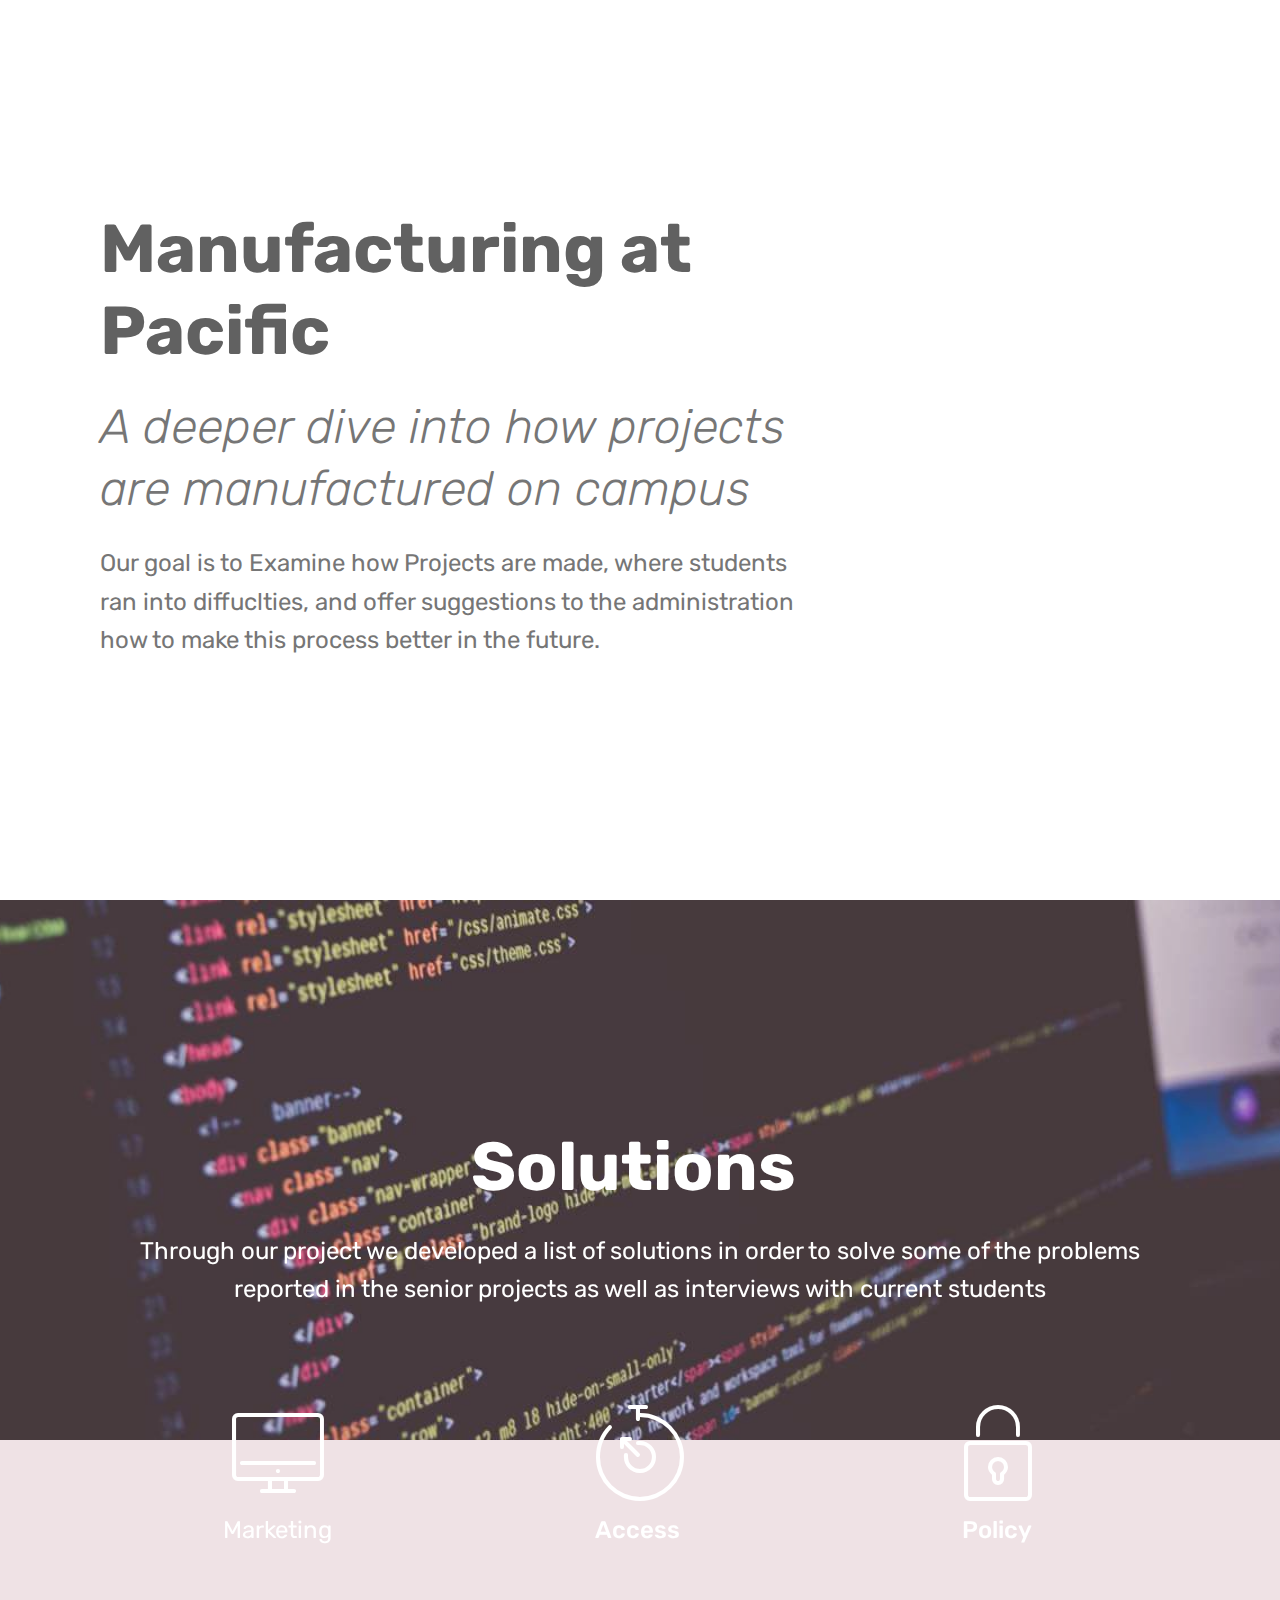
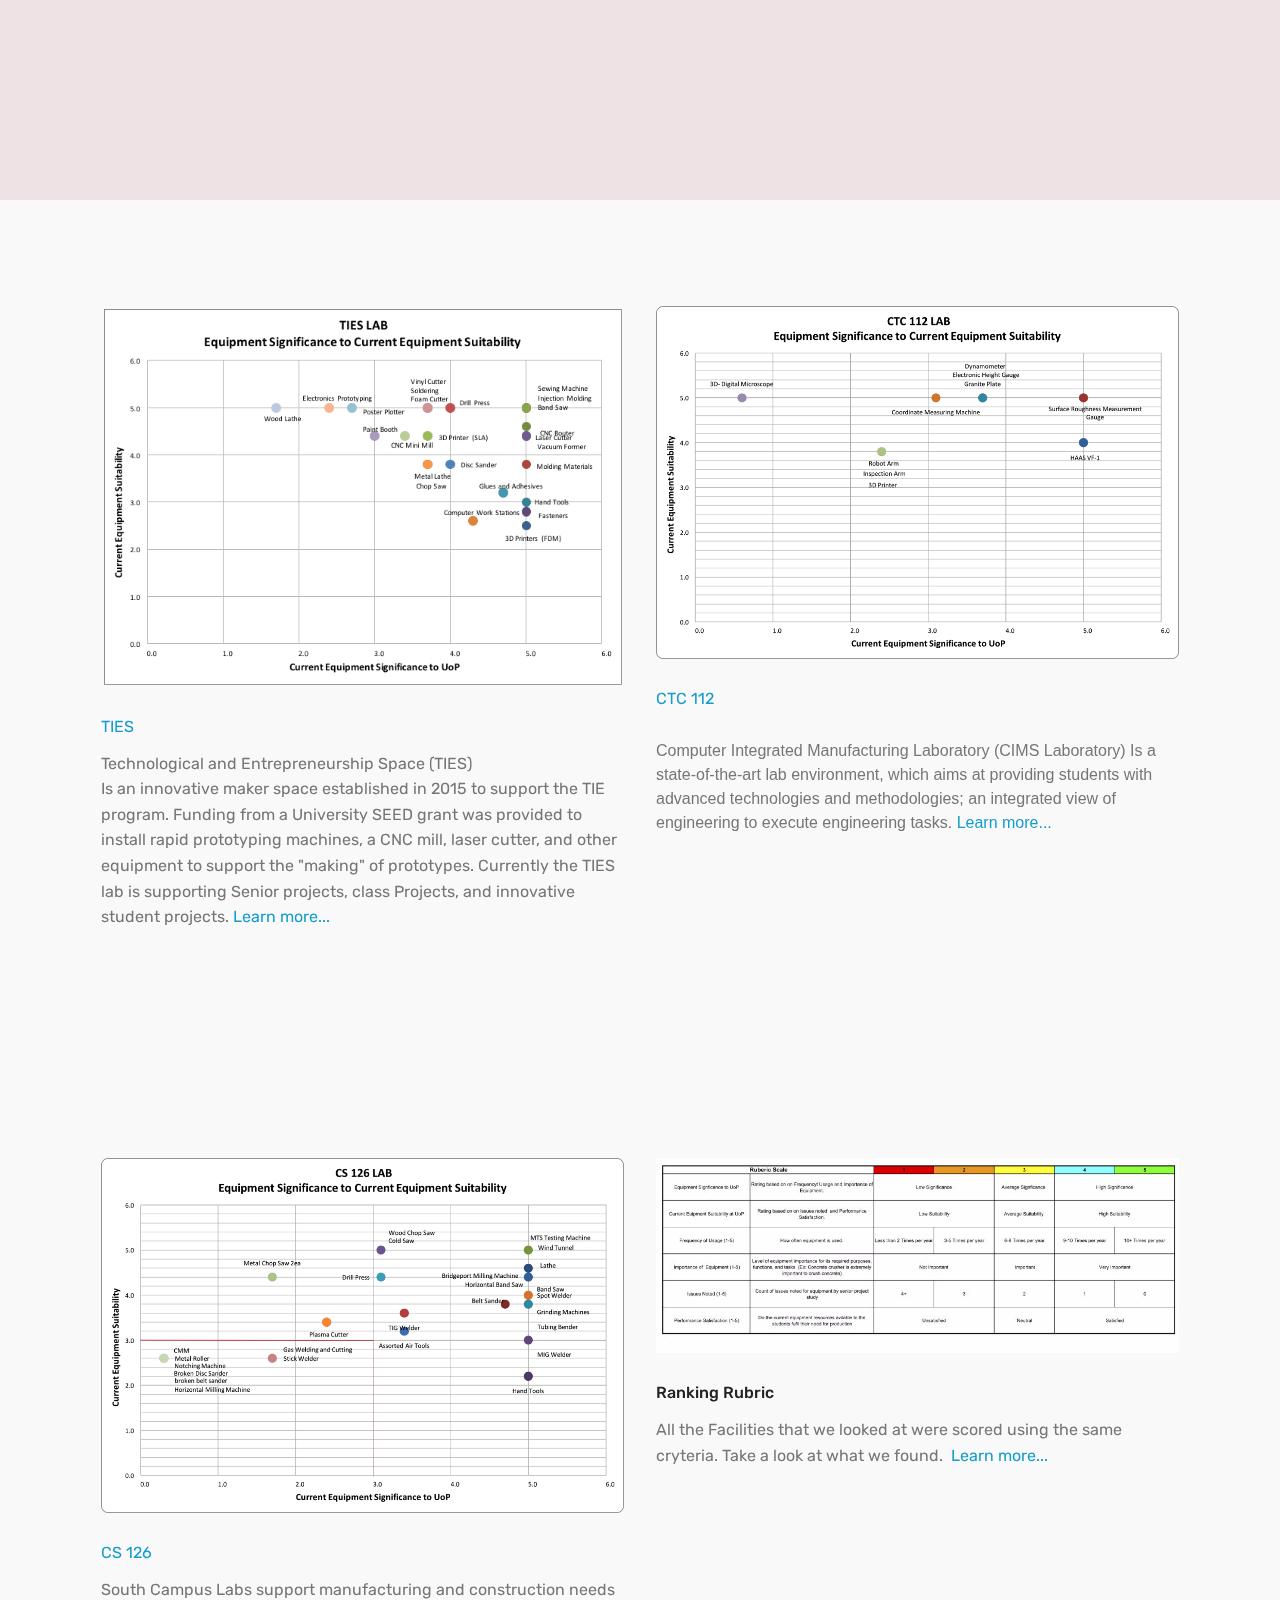
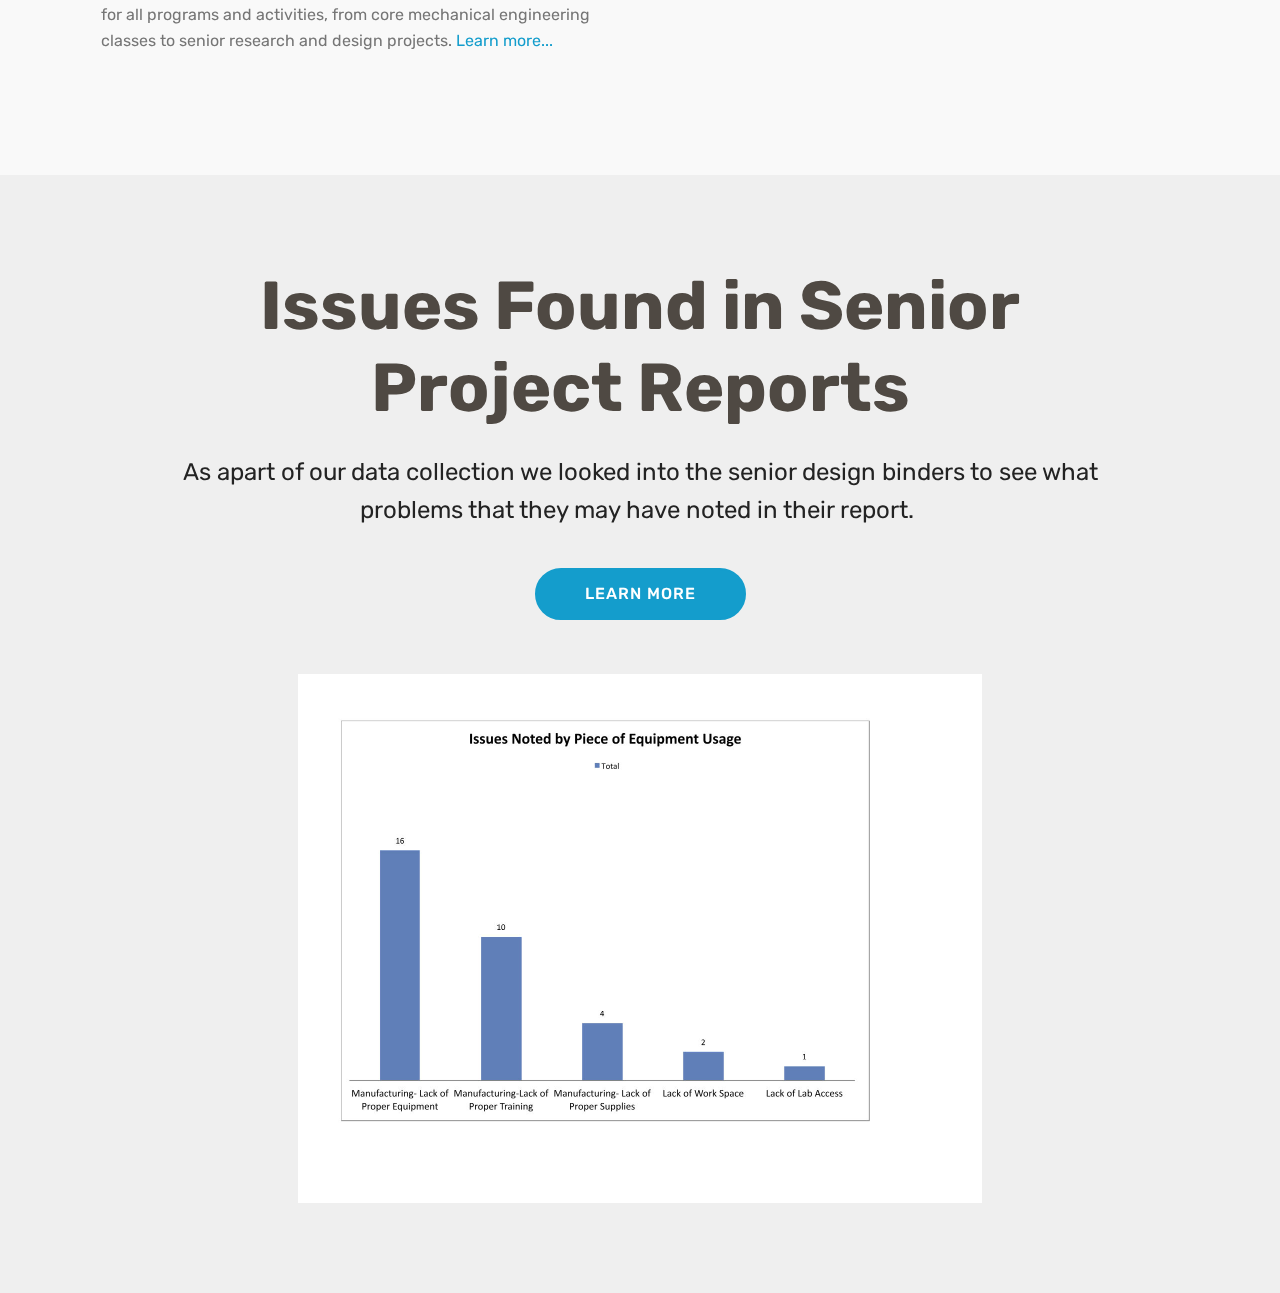
<file: index.html>
<!DOCTYPE html>
<html >
<head>
  <!-- Site made with Mobirise Website Builder v4.7.1, https://mobirise.com -->
  <meta charset="UTF-8">
  <meta http-equiv="X-UA-Compatible" content="IE=edge">
  <meta name="generator" content="Mobirise v4.7.1, mobirise.com">
  <meta name="viewport" content="width=device-width, initial-scale=1, minimum-scale=1">
  <link rel="shortcut icon" href="assets/images/tieslogo-2-converted2-128x166.png" type="image/x-icon">
  <meta name="description" content="">
  <title>Poster Home Page</title>
  <link rel="stylesheet" href="assets/web/assets/mobirise-icons/mobirise-icons.css">
  <link rel="stylesheet" href="assets/tether/tether.min.css">
  <link rel="stylesheet" href="assets/bootstrap/css/bootstrap.min.css">
  <link rel="stylesheet" href="assets/bootstrap/css/bootstrap-grid.min.css">
  <link rel="stylesheet" href="assets/bootstrap/css/bootstrap-reboot.min.css">
  <link rel="stylesheet" href="assets/theme/css/style.css">
  <link rel="stylesheet" href="assets/mobirise/css/mbr-additional.css" type="text/css">
  
  
  
</head>
<body>
  <section class="header9 cid-qPYFLFxkZ9 mbr-fullscreen" id="header9-0">

    

    

    <div class="container">
        <div class="media-container-column mbr-white col-md-8">
            <h1 class="mbr-section-title align-left mbr-bold pb-3 mbr-fonts-style display-1">
                Manufacturing at Pacific&nbsp;</h1>
            <h3 class="mbr-section-subtitle align-left mbr-light pb-3 mbr-fonts-style display-2">A deeper dive into how projects are manufactured on campus&nbsp;</h3>
            <p class="mbr-text align-left pb-3 mbr-fonts-style display-5">
                Our goal is to Examine how Projects are made, where students ran into diffuclties, and offer suggestions to the administration how to make this process better in the future.&nbsp;</p>
            
        </div>
    </div>

    
</section>

<section class="engine"><a href="https://mobirise.ws/f">easy web builder</a></section><section class="header12 cid-qQ0zNYG6cq mbr-fullscreen mbr-parallax-background" id="header12-7">

    

    <div class="mbr-overlay" style="opacity: 0.1; background-color: rgb(255, 127, 159);">
    </div>

    <div class="container  ">
            <div class="media-container">
                <div class="col-md-12 align-center">
                    <h1 class="mbr-section-title pb-3 mbr-white mbr-bold mbr-fonts-style display-1">
                        Solutions&nbsp;</h1>
                    <p class="mbr-text pb-3 mbr-white mbr-fonts-style display-5">
                        Through our project we developed a list of solutions in order to solve some of the problems reported in the senior projects as well as interviews with current students</p>
                    

                    <div class="icons-media-container mbr-white">
                        <div class="card col-12 col-md-6 col-lg-4">
                            <div class="icon-block">
                            <a href="Marketing.html">
                                <span class="mbr-iconfont mbri-desktop"></span>
                            </a>
                            </div>
                            <h5 class="mbr-fonts-style display-5">
                                <a href="Marketing.html" class="text-white">Marketing</a>&nbsp;</h5>
                        </div>

                        <div class="card col-12 col-md-6 col-lg-4">
                            <div class="icon-block">
                                <a href="https://mobirise.com/">
                                    <span class="mbr-iconfont mbri-timer"></span>
                                </a>
                            </div>
                            <h5 class="mbr-fonts-style display-5">
                                Access&nbsp;</h5>
                        </div>

                        <div class="card col-12 col-md-6 col-lg-4">
                            <div class="icon-block">
                                <a href="https://mobirise.com/">
                                    <span class="mbr-iconfont mbri-lock"></span>
                                </a>
                            </div>
                            <h5 class="mbr-fonts-style display-5">
                                Policy&nbsp;</h5>
                        </div>

                        
                    </div>
                </div>
            </div>
    </div>

    
</section>

<section class="features2 cid-qPYGPlIy1X" id="features2-3">

    

    
    
    <div class="container">
        <div class="media-container-row">
            <div class="card p-3 col-12 col-md-6">
                <div class="card-wrapper">
                    <div class="card-img">
                        <img src="assets/images/image001-691x503.png" alt="Mobirise" title="">
                    </div>
                    <div class="card-box">
                        <h4 class="card-title pb-3 mbr-fonts-style display-7">
                            <a href="assets/files/TIES%20Chart.pdf">TIES</a>&nbsp;</h4>
                        <p class="mbr-text mbr-fonts-style display-7">Technological and Entrepreneurship Space (TIES)<br>Is an innovative maker space established in 2015 to support the TIE program. Funding from a University SEED grant was provided to install rapid prototyping machines, a CNC mill, laser cutter, and other equipment to support the "making" of prototypes. Currently the TIES lab is supporting Senior projects, class Projects, and innovative student projects.&nbsp;<a href="assets/files/TIES%20Detail.pdf">Learn more...</a>
                        </p>
                    </div>
                </div>
            </div>

            <div class="card p-3 col-12 col-md-6">
                <div class="card-wrapper">
                    <div class="card-img">
                        <img src="assets/images/image002-1018x688.png" alt="Mobirise" title="">
                    </div>
                    <div class="card-box ">
                        <h4 class="card-title pb-3 mbr-fonts-style display-7">
                            <a href="assets/files/CTC%20112%20Chart.pdf">CTC 112&nbsp;</a></h4>
                        <p class="mbr-text mbr-fonts-style display-7"></p><p>Computer Integrated Manufacturing Laboratory (CIMS Laboratory) Is a state-of-the-art lab environment, which aims at providing students with advanced technologies and methodologies; an integrated view of engineering to execute engineering tasks.&nbsp;<a href="assets/files/CTC%20112%20Detail.pdf">Learn more...</a>
                        </p><p></p>
                    </div>
                </div>
            </div>

            

            
        </div>
    </div>
</section>

<section class="features2 cid-qPYGPzkpbF" id="features2-4">

    

    
    
    <div class="container">
        <div class="media-container-row">
            <div class="card p-3 col-12 col-md-6">
                <div class="card-wrapper">
                    <div class="card-img">
                        <img src="assets/images/image004-1014x688.png" alt="Mobirise" title="">
                    </div>
                    <div class="card-box">
                        <h4 class="card-title pb-3 mbr-fonts-style display-7">
                            <a href="assets/files/CS126.pdf"></a><a href="assets/files/CS%20126%20Chart.pdf">CS 126</a></h4>
                        <p class="mbr-text mbr-fonts-style display-7">
                            South Campus Labs support manufacturing and construction needs for all programs and activities, from core mechanical engineering classes to senior research and design projects.&nbsp;<a href="assets/files/CS%20126%20Detail.pdf">Learn more...</a>
                        </p>
                    </div>
                </div>
            </div>

            <div class="card p-3 col-12 col-md-6">
                <div class="card-wrapper">
                    <div class="card-img">
                        <img src="assets/images/rubric-2-1046x808.jpg" alt="Mobirise" title="">
                    </div>
                    <div class="card-box ">
                        <h4 class="card-title pb-3 mbr-fonts-style display-7">
                            Ranking Rubric&nbsp;</h4>
                        <p class="mbr-text mbr-fonts-style display-7">
                            All the Facilities that we looked at were scored using the same cryteria. Take a look at what we found. &nbsp;<a href="assets/files/Rubric%20Detail.pdf">Learn more...</a>
                        </p>
                    </div>
                </div>
            </div>

            

            
        </div>
    </div>
</section>

<section class="header4 cid-qQ01q8ldDx" id="header4-6">

    

    

    <div class="container">
        <div class="row justify-content-md-center">
            <div class="media-content col-md-10">
                <h1 class="mbr-section-title align-center mbr-white pb-3 mbr-bold mbr-fonts-style display-1">
                    Issues Found in Senior Project Reports</h1>
                
                <div class="mbr-text align-center mbr-white pb-3">
                    <p class="mbr-text mbr-fonts-style display-5">As apart of our data collection we looked into the senior design binders to see what problems that they may have noted in their report.&nbsp;</p>
                </div>
                <div class="mbr-section-btn align-center"><a class="btn btn-md btn-primary display-4" href="assets/files/Main%20Data%20set.pdf">LEARN MORE</a></div>
            </div>
            <div class="mbr-figure pt-5">
                <img src="assets/images/issues-by-catagory-1368x1057.jpg" alt="Mobirise" title="" style="width: 60%;">
            </div>
        </div>
    </div>
</section>


  <script src="assets/web/assets/jquery/jquery.min.js"></script>
  <script src="assets/popper/popper.min.js"></script>
  <script src="assets/tether/tether.min.js"></script>
  <script src="assets/bootstrap/js/bootstrap.min.js"></script>
  <script src="assets/smoothscroll/smooth-scroll.js"></script>
  <script src="assets/parallax/jarallax.min.js"></script>
  <script src="assets/theme/js/script.js"></script>
  
  
</body>
</html>
</file>
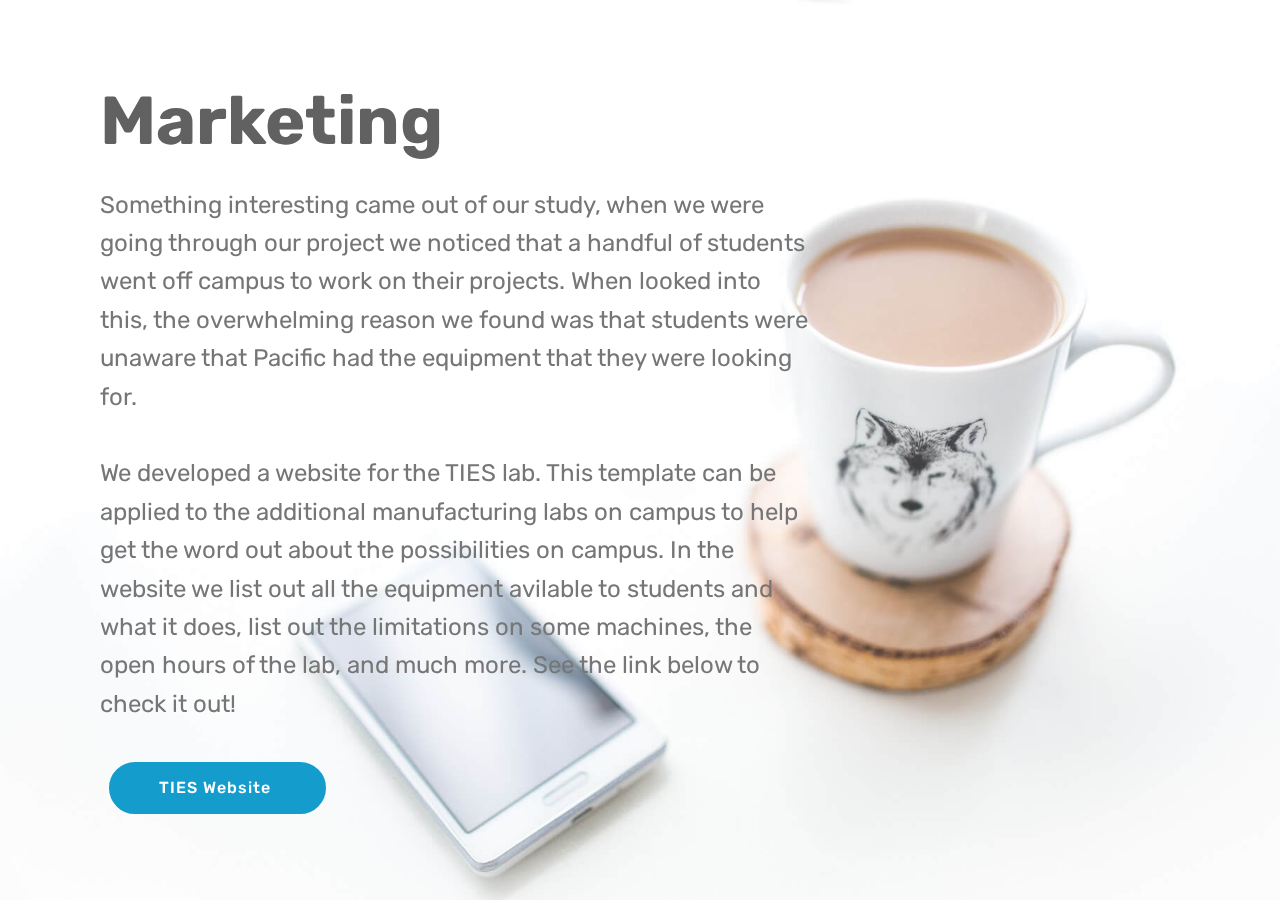
<file: Marketing.html>
<!DOCTYPE html>
<html >
<head>
  <!-- Site made with Mobirise Website Builder v4.7.1, https://mobirise.com -->
  <meta charset="UTF-8">
  <meta http-equiv="X-UA-Compatible" content="IE=edge">
  <meta name="generator" content="Mobirise v4.7.1, mobirise.com">
  <meta name="viewport" content="width=device-width, initial-scale=1, minimum-scale=1">
  <link rel="shortcut icon" href="assets/images/tieslogo-2-converted2-128x166.png" type="image/x-icon">
  <meta name="description" content="Page to talk about getting the word out about the equipment and facilities on campus.">
  <title>Marketing</title>
  <link rel="stylesheet" href="assets/web/assets/mobirise-icons/mobirise-icons.css">
  <link rel="stylesheet" href="assets/tether/tether.min.css">
  <link rel="stylesheet" href="assets/bootstrap/css/bootstrap.min.css">
  <link rel="stylesheet" href="assets/bootstrap/css/bootstrap-grid.min.css">
  <link rel="stylesheet" href="assets/bootstrap/css/bootstrap-reboot.min.css">
  <link rel="stylesheet" href="assets/theme/css/style.css">
  <link rel="stylesheet" href="assets/mobirise/css/mbr-additional.css" type="text/css">
  
  
  
</head>
<body>
  <section class="header9 cid-qQ0Fd9knw1 mbr-fullscreen mbr-parallax-background" id="header9-8">

    

    

    <div class="container">
        <div class="media-container-column mbr-white col-md-8">
            <h1 class="mbr-section-title align-left mbr-bold pb-3 mbr-fonts-style display-1">Marketing&nbsp;</h1>
            
            <p class="mbr-text align-left pb-3 mbr-fonts-style display-5">Something interesting came out of our study, when we were going through our project we noticed that a handful of students went off campus to work on their projects. When looked into this, the overwhelming reason we found was that students were unaware that Pacific had the equipment that they were looking for.&nbsp;<br><br>We developed a website for the TIES lab. This template can be applied to the additional manufacturing labs on campus to help get the word out about the possibilities on campus. In the website we list out all the equipment avilable to students and what it does, list out the limitations on some machines, the open hours of the lab, and much more. See the link below to check it out!</p>
            <div class="mbr-section-btn align-left"><a class="btn btn-md btn-primary display-4" href="https://rneal2.github.io/TIES/">TIES Website&nbsp;</a></div>
        </div>
    </div>

    
</section>


  <section class="engine"><a href="https://mobirise.ws/k">how to develop own website</a></section><script src="assets/web/assets/jquery/jquery.min.js"></script>
  <script src="assets/popper/popper.min.js"></script>
  <script src="assets/tether/tether.min.js"></script>
  <script src="assets/bootstrap/js/bootstrap.min.js"></script>
  <script src="assets/smoothscroll/smooth-scroll.js"></script>
  <script src="assets/parallax/jarallax.min.js"></script>
  <script src="assets/theme/js/script.js"></script>
  
  
</body>
</html>
</file>
<file: assets/web/assets/mobirise-icons/mobirise-icons.css>
@font-face {
  font-family: 'MobiriseIcons';
  src:  url('mobirise-icons.eot?spat4u');
  src:  url('mobirise-icons.eot?spat4u#iefix') format('embedded-opentype'),
    url('mobirise-icons.ttf?spat4u') format('truetype'),
    url('mobirise-icons.woff?spat4u') format('woff'),
    url('mobirise-icons.svg?spat4u#MobiriseIcons') format('svg');
  font-weight: normal;
  font-style: normal;
}

[class^="mbri-"], [class*=" mbri-"] {
  /* use !important to prevent issues with browser extensions that change fonts */
  font-family: MobiriseIcons !important;
  speak: none;
  font-style: normal;
  font-weight: normal;
  font-variant: normal;
  text-transform: none;
  line-height: 1;

  /* Better Font Rendering =========== */
  -webkit-font-smoothing: antialiased;
  -moz-osx-font-smoothing: grayscale;
}

.mbri-add-submenu:before {
  content: "\e900";
}
.mbri-alert:before {
  content: "\e901";
}
.mbri-align-center:before {
  content: "\e902";
}
.mbri-align-justify:before {
  content: "\e903";
}
.mbri-align-left:before {
  content: "\e904";
}
.mbri-align-right:before {
  content: "\e905";
}
.mbri-android:before {
  content: "\e906";
}
.mbri-apple:before {
  content: "\e907";
}
.mbri-arrow-down:before {
  content: "\e908";
}
.mbri-arrow-next:before {
  content: "\e909";
}
.mbri-arrow-prev:before {
  content: "\e90a";
}
.mbri-arrow-up:before {
  content: "\e90b";
}
.mbri-bold:before {
  content: "\e90c";
}
.mbri-bookmark:before {
  content: "\e90d";
}
.mbri-bootstrap:before {
  content: "\e90e";
}
.mbri-briefcase:before {
  content: "\e90f";
}
.mbri-browse:before {
  content: "\e910";
}
.mbri-bulleted-list:before {
  content: "\e911";
}
.mbri-calendar:before {
  content: "\e912";
}
.mbri-camera:before {
  content: "\e913";
}
.mbri-cart-add:before {
  content: "\e914";
}
.mbri-cart-full:before {
  content: "\e915";
}
.mbri-cash:before {
  content: "\e916";
}
.mbri-change-style:before {
  content: "\e917";
}
.mbri-chat:before {
  content: "\e918";
}
.mbri-clock:before {
  content: "\e919";
}
.mbri-close:before {
  content: "\e91a";
}
.mbri-cloud:before {
  content: "\e91b";
}
.mbri-code:before {
  content: "\e91c";
}
.mbri-contact-form:before {
  content: "\e91d";
}
.mbri-credit-card:before {
  content: "\e91e";
}
.mbri-cursor-click:before {
  content: "\e91f";
}
.mbri-cust-feedback:before {
  content: "\e920";
}
.mbri-database:before {
  content: "\e921";
}
.mbri-delivery:before {
  content: "\e922";
}
.mbri-desktop:before {
  content: "\e923";
}
.mbri-devices:before {
  content: "\e924";
}
.mbri-down:before {
  content: "\e925";
}
.mbri-download:before {
  content: "\e989";
}
.mbri-drag-n-drop:before {
  content: "\e927";
}
.mbri-drag-n-drop2:before {
  content: "\e928";
}
.mbri-edit:before {
  content: "\e929";
}
.mbri-edit2:before {
  content: "\e92a";
}
.mbri-error:before {
  content: "\e92b";
}
.mbri-extension:before {
  content: "\e92c";
}
.mbri-features:before {
  content: "\e92d";
}
.mbri-file:before {
  content: "\e92e";
}
.mbri-flag:before {
  content: "\e92f";
}
.mbri-folder:before {
  content: "\e930";
}
.mbri-gift:before {
  content: "\e931";
}
.mbri-github:before {
  content: "\e932";
}
.mbri-globe:before {
  content: "\e933";
}
.mbri-globe-2:before {
  content: "\e934";
}
.mbri-growing-chart:before {
  content: "\e935";
}
.mbri-hearth:before {
  content: "\e936";
}
.mbri-help:before {
  content: "\e937";
}
.mbri-home:before {
  content: "\e938";
}
.mbri-hot-cup:before {
  content: "\e939";
}
.mbri-idea:before {
  content: "\e93a";
}
.mbri-image-gallery:before {
  content: "\e93b";
}
.mbri-image-slider:before {
  content: "\e93c";
}
.mbri-info:before {
  content: "\e93d";
}
.mbri-italic:before {
  content: "\e93e";
}
.mbri-key:before {
  content: "\e93f";
}
.mbri-laptop:before {
  content: "\e940";
}
.mbri-layers:before {
  content: "\e941";
}
.mbri-left-right:before {
  content: "\e942";
}
.mbri-left:before {
  content: "\e943";
}
.mbri-letter:before {
  content: "\e944";
}
.mbri-like:before {
  content: "\e945";
}
.mbri-link:before {
  content: "\e946";
}
.mbri-lock:before {
  content: "\e947";
}
.mbri-login:before {
  content: "\e948";
}
.mbri-logout:before {
  content: "\e949";
}
.mbri-magic-stick:before {
  content: "\e94a";
}
.mbri-map-pin:before {
  content: "\e94b";
}
.mbri-menu:before {
  content: "\e94c";
}
.mbri-mobile:before {
  content: "\e94d";
}
.mbri-mobile2:before {
  content: "\e94e";
}
.mbri-mobirise:before {
  content: "\e94f";
}
.mbri-more-horizontal:before {
  content: "\e950";
}
.mbri-more-vertical:before {
  content: "\e951";
}
.mbri-music:before {
  content: "\e952";
}
.mbri-new-file:before {
  content: "\e953";
}
.mbri-numbered-list:before {
  content: "\e954";
}
.mbri-opened-folder:before {
  content: "\e955";
}
.mbri-pages:before {
  content: "\e956";
}
.mbri-paper-plane:before {
  content: "\e957";
}
.mbri-paperclip:before {
  content: "\e958";
}
.mbri-photo:before {
  content: "\e959";
}
.mbri-photos:before {
  content: "\e95a";
}
.mbri-pin:before {
  content: "\e95b";
}
.mbri-play:before {
  content: "\e95c";
}
.mbri-plus:before {
  content: "\e95d";
}
.mbri-preview:before {
  content: "\e95e";
}
.mbri-print:before {
  content: "\e95f";
}
.mbri-protect:before {
  content: "\e960";
}
.mbri-question:before {
  content: "\e961";
}
.mbri-quote-left:before {
  content: "\e962";
}
.mbri-quote-right:before {
  content: "\e963";
}
.mbri-refresh:before {
  content: "\e964";
}
.mbri-responsive:before {
  content: "\e965";
}
.mbri-right:before {
  content: "\e966";
}
.mbri-rocket:before {
  content: "\e967";
}
.mbri-sad-face:before {
  content: "\e968";
}
.mbri-sale:before {
  content: "\e969";
}
.mbri-save:before {
  content: "\e96a";
}
.mbri-search:before {
  content: "\e96b";
}
.mbri-setting:before {
  content: "\e96c";
}
.mbri-setting2:before {
  content: "\e96d";
}
.mbri-setting3:before {
  content: "\e96e";
}
.mbri-share:before {
  content: "\e96f";
}
.mbri-shopping-bag:before {
  content: "\e970";
}
.mbri-shopping-basket:before {
  content: "\e971";
}
.mbri-shopping-cart:before {
  content: "\e972";
}
.mbri-sites:before {
  content: "\e973";
}
.mbri-smile-face:before {
  content: "\e974";
}
.mbri-speed:before {
  content: "\e975";
}
.mbri-star:before {
  content: "\e976";
}
.mbri-success:before {
  content: "\e977";
}
.mbri-sun:before {
  content: "\e978";
}
.mbri-sun2:before {
  content: "\e979";
}
.mbri-tablet:before {
  content: "\e97a";
}
.mbri-tablet-vertical:before {
  content: "\e97b";
}
.mbri-target:before {
  content: "\e97c";
}
.mbri-timer:before {
  content: "\e97d";
}
.mbri-to-ftp:before {
  content: "\e97e";
}
.mbri-to-local-drive:before {
  content: "\e97f";
}
.mbri-touch-swipe:before {
  content: "\e980";
}
.mbri-touch:before {
  content: "\e981";
}
.mbri-trash:before {
  content: "\e982";
}
.mbri-underline:before {
  content: "\e983";
}
.mbri-unlink:before {
  content: "\e984";
}
.mbri-unlock:before {
  content: "\e985";
}
.mbri-up-down:before {
  content: "\e986";
}
.mbri-up:before {
  content: "\e987";
}
.mbri-update:before {
  content: "\e988";
}
.mbri-upload:before {
 content: "\e926"; 
}
.mbri-user:before {
  content: "\e98a";
}
.mbri-user2:before {
  content: "\e98b";
}
.mbri-users:before {
  content: "\e98c";
}
.mbri-video:before {
  content: "\e98d";
}
.mbri-video-play:before {
  content: "\e98e";
}
.mbri-watch:before {
  content: "\e98f";
}
.mbri-website-theme:before {
  content: "\e990";
}
.mbri-wifi:before {
  content: "\e991";
}
.mbri-windows:before {
  content: "\e992";
}
.mbri-zoom-out:before {
  content: "\e993";
}
.mbri-redo:before {
  content: "\e994";
}
.mbri-undo:before {
  content: "\e995";
}
</file>
<file: assets/theme/css/style.css>
/*!
 * Mobirise v4 theme (https://mobirise.com/)
 * Copyright 2017 Mobirise
 */
section {
  background-color: #eeeeee; }

section,
.container,
.container-fluid {
  position: relative;
  word-wrap: break-word; }

a.mbr-iconfont:hover {
  text-decoration: none; }

.article .lead p, .article .lead ul, .article .lead ol, .article .lead pre, .article .lead blockquote {
  margin-bottom: 0; }

a {
  font-style: normal;
  font-weight: 400;
  cursor: pointer; }
  a, a:hover {
    text-decoration: none; }

figure {
  margin-bottom: 0; }

body {
  color: #232323; }

h1, h2, h3, h4, h5, h6,
.h1, .h2, .h3, .h4, .h5, .h6,
.display-1, .display-2, .display-3, .display-4 {
  line-height: 1;
  word-break: break-word;
  word-wrap: break-word; }

b, strong {
  font-weight: bold; }

blockquote {
  padding: 10px 0 10px 20px;
  position: relative;
  border-left: 2px solid;
  border-color: #ff3366; }

input:-webkit-autofill, input:-webkit-autofill:hover, input:-webkit-autofill:focus, input:-webkit-autofill:active {
  transition-delay: 9999s;
  transition-property: background-color, color; }

textarea[type="hidden"] {
  display: none; }

body {
  position: relative; }

section {
  background-position: 50% 50%;
  background-repeat: no-repeat;
  background-size: cover; }
  section .mbr-background-video,
  section .mbr-background-video-preview {
    position: absolute;
    bottom: 0;
    left: 0;
    right: 0;
    top: 0; }

.hidden {
  visibility: hidden; }

.mbr-z-index20 {
  z-index: 20; }

/*! Base colors */
.mbr-white {
  color: #ffffff; }

.mbr-black {
  color: #000000; }

.mbr-bg-white {
  background-color: #ffffff; }

.mbr-bg-black {
  background-color: #000000; }

/*! Text-aligns */
.align-left {
  text-align: left; }

.align-center {
  text-align: center; }

.align-right {
  text-align: right; }

@media (max-width: 767px) {
  .align-left, .align-center, .align-right, .mbr-section-btn, .mbr-section-title {
    text-align: center; } }
/*! Font-weight  */
.mbr-light {
  font-weight: 300; }

.mbr-regular {
  font-weight: 400; }

.mbr-semibold {
  font-weight: 500; }

.mbr-bold {
  font-weight: 700; }

/*! Media  */
.media-size-item {
  -webkit-flex: 1 1 auto;
  -moz-flex: 1 1 auto;
  -ms-flex: 1 1 auto;
  -o-flex: 1 1 auto;
  flex: 1 1 auto; }

.media-content {
  -webkit-flex-basis: 100%;
  flex-basis: 100%; }

.media-container-row {
  display: -ms-flexbox;
  display: -webkit-flex;
  display: flex;
  -webkit-flex-direction: row;
  -ms-flex-direction: row;
  flex-direction: row;
  -webkit-flex-wrap: wrap;
  -ms-flex-wrap: wrap;
  flex-wrap: wrap;
  -webkit-justify-content: center;
  -ms-flex-pack: center;
  justify-content: center;
  -webkit-align-content: center;
  -ms-flex-line-pack: center;
  align-content: center;
  -webkit-align-items: start;
  -ms-flex-align: start;
  align-items: start; }
  .media-container-row .media-size-item {
    width: 400px; }

.media-container-column {
  display: -ms-flexbox;
  display: -webkit-flex;
  display: flex;
  -webkit-flex-direction: column;
  -ms-flex-direction: column;
  flex-direction: column;
  -webkit-flex-wrap: wrap;
  -ms-flex-wrap: wrap;
  flex-wrap: wrap;
  -webkit-justify-content: center;
  -ms-flex-pack: center;
  justify-content: center;
  -webkit-align-content: center;
  -ms-flex-line-pack: center;
  align-content: center;
  -webkit-align-items: stretch;
  -ms-flex-align: stretch;
  align-items: stretch; }
  .media-container-column > * {
    width: 100%; }

@media (min-width: 992px) {
  .media-container-row {
    -webkit-flex-wrap: nowrap;
    -ms-flex-wrap: nowrap;
    flex-wrap: nowrap; } }
figure {
  overflow: hidden; }

figure[mbr-media-size] {
  transition: width 0.1s; }

.mbr-figure img, .mbr-figure iframe {
  display: block;
  width: 100%; }

.card {
  background-color: transparent;
  border: none; }

.card-img {
  text-align: center;
  flex-shrink: 0; }

.media {
  max-width: 100%;
  margin: 0 auto; }

.mbr-figure {
  -ms-flex-item-align: center;
  -ms-grid-row-align: center;
  -webkit-align-self: center;
  align-self: center; }

.media-container > div {
  max-width: 100%; }

.mbr-figure img, .card-img img {
  width: 100%; }

@media (max-width: 991px) {
  .media-size-item {
    width: auto !important; }

  .media {
    width: auto; }

  .mbr-figure {
    width: 100% !important; } }
/*! Buttons */
.mbr-section-btn {
  margin-left: -.25rem;
  margin-right: -.25rem;
  font-size: 0; }

nav .mbr-section-btn {
  margin-left: 0rem;
  margin-right: 0rem; }

/*! Btn icon margin */
.btn .mbr-iconfont, .btn.btn-sm .mbr-iconfont {
  cursor: pointer;
  margin-right: 0.5rem; }

.btn.btn-md .mbr-iconfont, .btn.btn-md .mbr-iconfont {
  margin-right: 0.8rem; }

.mbr-regular {
  font-weight: 400; }

.mbr-semibold {
  font-weight: 500; }

.mbr-bold {
  font-weight: 700; }

[type="submit"] {
  -webkit-appearance: none; }

/*! Full-screen */
.mbr-fullscreen .mbr-overlay {
  min-height: 100vh; }

.mbr-fullscreen {
  display: flex;
  display: -webkit-flex;
  display: -moz-flex;
  display: -ms-flex;
  display: -o-flex;
  align-items: center;
  -webkit-align-items: center;
  min-height: 100vh;
  padding-top: 3rem;
  padding-bottom: 3rem; }

/*! Map */
.map {
  height: 25rem;
  position: relative; }
  .map iframe {
    width: 100%;
    height: 100%; }

/* Form */
.form-asterisk {
  font-family: initial;
  position: absolute;
  top: -2px;
  font-weight: normal; }

/*! Scroll to top arrow */
.mbr-arrow-up {
  bottom: 25px;
  right: 90px;
  position: fixed;
  text-align: right;
  z-index: 5000;
  color: #ffffff;
  font-size: 32px;
  transform: rotate(180deg);
  -webkit-transform: rotate(180deg); }

.mbr-arrow-up a {
  background: rgba(0, 0, 0, 0.2);
  border-radius: 3px;
  color: #fff;
  display: inline-block;
  height: 60px;
  width: 60px;
  outline-style: none !important;
  position: relative;
  text-decoration: none;
  transition: all .3s ease-in-out;
  cursor: pointer;
  text-align: center; }
  .mbr-arrow-up a:hover {
    background-color: rgba(0, 0, 0, 0.4); }
  .mbr-arrow-up a i {
    line-height: 60px; }

.mbr-arrow-up-icon {
  display: block;
  color: #fff; }

.mbr-arrow-up-icon::before {
  content: "\203a";
  display: inline-block;
  font-family: serif;
  font-size: 32px;
  line-height: 1;
  font-style: normal;
  position: relative;
  top: 6px;
  left: -4px;
  -webkit-transform: rotate(-90deg);
  transform: rotate(-90deg); }

/*! Arrow Down */
.mbr-arrow {
  position: absolute;
  bottom: 45px;
  left: 50%;
  width: 60px;
  height: 60px;
  cursor: pointer;
  background-color: rgba(80, 80, 80, 0.5);
  border-radius: 50%;
  -webkit-transform: translateX(-50%);
  transform: translateX(-50%); }
  .mbr-arrow > a {
    display: inline-block;
    text-decoration: none;
    outline-style: none;
    -webkit-animation: arrowdown 1.7s ease-in-out infinite;
    animation: arrowdown 1.7s ease-in-out infinite; }
    .mbr-arrow > a > i {
      position: absolute;
      top: -2px;
      left: 15px;
      font-size: 2rem; }

@keyframes arrowdown {
  0% {
    transform: translateY(0px);
    -webkit-transform: translateY(0px); }
  50% {
    transform: translateY(-5px);
    -webkit-transform: translateY(-5px); }
  100% {
    transform: translateY(0px);
    -webkit-transform: translateY(0px); } }
@-webkit-keyframes arrowdown {
  0% {
    transform: translateY(0px);
    -webkit-transform: translateY(0px); }
  50% {
    transform: translateY(-5px);
    -webkit-transform: translateY(-5px); }
  100% {
    transform: translateY(0px);
    -webkit-transform: translateY(0px); } }
@media (max-width: 500px) {
  .mbr-arrow-up {
    left: 50%;
    right: auto;
    transform: translateX(-50%) rotate(180deg);
    -webkit-transform: translateX(-50%) rotate(180deg); } }
/*Gradients animation*/
@keyframes gradient-animation {
  from {
    background-position: 0% 100%;
    animation-timing-function: ease-in-out; }
  to {
    background-position: 100% 0%;
    animation-timing-function: ease-in-out; } }
@-webkit-keyframes gradient-animation {
  from {
    background-position: 0% 100%;
    animation-timing-function: ease-in-out; }
  to {
    background-position: 100% 0%;
    animation-timing-function: ease-in-out; } }
.bg-gradient {
  background-size: 200% 200%;
  animation: gradient-animation 5s infinite alternate;
  -webkit-animation: gradient-animation 5s infinite alternate; }

.menu .navbar-brand {
  display: -webkit-flex; }
  .menu .navbar-brand span {
    display: flex;
    display: -webkit-flex; }
  .menu .navbar-brand .navbar-caption-wrap {
    display: -webkit-flex; }
  .menu .navbar-brand .navbar-logo img {
    display: -webkit-flex; }
@media (min-width: 768px) and (max-width: 991px) {
  .menu .navbar-toggleable-sm .navbar-nav {
    display: -webkit-box;
    display: -webkit-flex;
    display: -ms-flexbox; } }
@media (min-width: 992px) {
  .menu .navbar-nav.nav-dropdown {
    display: -webkit-flex; }
  .menu .navbar-toggleable-sm .navbar-collapse {
    display: -webkit-flex !important; } }

/*# sourceMappingURL=style.css.map */
.engine {
	position: absolute;
	text-indent: -2400px;
	text-align: center;
	padding: 0;
	top: 0;
	left: -2400px;
}
</file>
<file: assets/mobirise/css/mbr-additional.css>
@import url(https://fonts.googleapis.com/css?family=Rubik:300,300i,400,400i,500,500i,700,700i,900,900i);





body {
  font-style: normal;
  line-height: 1.5;
}
.mbr-section-title {
  font-style: normal;
  line-height: 1.2;
}
.mbr-section-subtitle {
  line-height: 1.3;
}
.mbr-text {
  font-style: normal;
  line-height: 1.6;
}
.display-1 {
  font-family: 'Rubik', sans-serif;
  font-size: 4.25rem;
}
.display-1 > .mbr-iconfont {
  font-size: 6.8rem;
}
.display-2 {
  font-family: 'Rubik', sans-serif;
  font-size: 3rem;
}
.display-2 > .mbr-iconfont {
  font-size: 4.8rem;
}
.display-4 {
  font-family: 'Rubik', sans-serif;
  font-size: 1rem;
}
.display-4 > .mbr-iconfont {
  font-size: 1.6rem;
}
.display-5 {
  font-family: 'Rubik', sans-serif;
  font-size: 1.5rem;
}
.display-5 > .mbr-iconfont {
  font-size: 2.4rem;
}
.display-7 {
  font-family: 'Rubik', sans-serif;
  font-size: 1rem;
}
.display-7 > .mbr-iconfont {
  font-size: 1.6rem;
}
/* ---- Fluid typography for mobile devices ---- */
/* 1.4 - font scale ratio ( bootstrap == 1.42857 ) */
/* 100vw - current viewport width */
/* (48 - 20)  48 == 48rem == 768px, 20 == 20rem == 320px(minimal supported viewport) */
/* 0.65 - min scale variable, may vary */
@media (max-width: 768px) {
  .display-1 {
    font-size: 3.4rem;
    font-size: calc( 2.1374999999999997rem + (4.25 - 2.1374999999999997) * ((100vw - 20rem) / (48 - 20)));
    line-height: calc( 1.4 * (2.1374999999999997rem + (4.25 - 2.1374999999999997) * ((100vw - 20rem) / (48 - 20))));
  }
  .display-2 {
    font-size: 2.4rem;
    font-size: calc( 1.7rem + (3 - 1.7) * ((100vw - 20rem) / (48 - 20)));
    line-height: calc( 1.4 * (1.7rem + (3 - 1.7) * ((100vw - 20rem) / (48 - 20))));
  }
  .display-4 {
    font-size: 0.8rem;
    font-size: calc( 1rem + (1 - 1) * ((100vw - 20rem) / (48 - 20)));
    line-height: calc( 1.4 * (1rem + (1 - 1) * ((100vw - 20rem) / (48 - 20))));
  }
  .display-5 {
    font-size: 1.2rem;
    font-size: calc( 1.175rem + (1.5 - 1.175) * ((100vw - 20rem) / (48 - 20)));
    line-height: calc( 1.4 * (1.175rem + (1.5 - 1.175) * ((100vw - 20rem) / (48 - 20))));
  }
}
/* Buttons */
.btn {
  font-weight: 500;
  border-width: 2px;
  font-style: normal;
  letter-spacing: 1px;
  margin: .4rem .8rem;
  white-space: normal;
  -webkit-transition: all 0.3s ease-in-out;
  -moz-transition: all 0.3s ease-in-out;
  transition: all 0.3s ease-in-out;
  padding: 1rem 3rem;
  border-radius: 3px;
  display: inline-flex;
  align-items: center;
  justify-content: center;
  word-break: break-word;
}
.btn-sm {
  font-weight: 500;
  letter-spacing: 1px;
  -webkit-transition: all 0.3s ease-in-out;
  -moz-transition: all 0.3s ease-in-out;
  transition: all 0.3s ease-in-out;
  padding: 0.6rem 1.5rem;
  border-radius: 3px;
}
.btn-md {
  font-weight: 500;
  letter-spacing: 1px;
  margin: .4rem .8rem !important;
  -webkit-transition: all 0.3s ease-in-out;
  -moz-transition: all 0.3s ease-in-out;
  transition: all 0.3s ease-in-out;
  padding: 1rem 3rem;
  border-radius: 3px;
}
.btn-lg {
  font-weight: 500;
  letter-spacing: 1px;
  margin: .4rem .8rem !important;
  -webkit-transition: all 0.3s ease-in-out;
  -moz-transition: all 0.3s ease-in-out;
  transition: all 0.3s ease-in-out;
  padding: 1.2rem 3.2rem;
  border-radius: 3px;
}
.bg-primary {
  background-color: #149dcc !important;
}
.bg-success {
  background-color: #f7ed4a !important;
}
.bg-info {
  background-color: #82786e !important;
}
.bg-warning {
  background-color: #879a9f !important;
}
.bg-danger {
  background-color: #b1a374 !important;
}
.btn-primary,
.btn-primary:active {
  background-color: #149dcc !important;
  border-color: #149dcc !important;
  color: #ffffff !important;
}
.btn-primary:hover,
.btn-primary:focus,
.btn-primary.focus,
.btn-primary.active {
  color: #ffffff !important;
  background-color: #0d6786 !important;
  border-color: #0d6786 !important;
}
.btn-primary.disabled,
.btn-primary:disabled {
  color: #ffffff !important;
  background-color: #0d6786 !important;
  border-color: #0d6786 !important;
}
.btn-secondary,
.btn-secondary:active {
  background-color: #ff3366 !important;
  border-color: #ff3366 !important;
  color: #ffffff !important;
}
.btn-secondary:hover,
.btn-secondary:focus,
.btn-secondary.focus,
.btn-secondary.active {
  color: #ffffff !important;
  background-color: #e50039 !important;
  border-color: #e50039 !important;
}
.btn-secondary.disabled,
.btn-secondary:disabled {
  color: #ffffff !important;
  background-color: #e50039 !important;
  border-color: #e50039 !important;
}
.btn-info,
.btn-info:active {
  background-color: #82786e !important;
  border-color: #82786e !important;
  color: #ffffff !important;
}
.btn-info:hover,
.btn-info:focus,
.btn-info.focus,
.btn-info.active {
  color: #ffffff !important;
  background-color: #59524b !important;
  border-color: #59524b !important;
}
.btn-info.disabled,
.btn-info:disabled {
  color: #ffffff !important;
  background-color: #59524b !important;
  border-color: #59524b !important;
}
.btn-success,
.btn-success:active {
  background-color: #f7ed4a !important;
  border-color: #f7ed4a !important;
  color: #3f3c03 !important;
}
.btn-success:hover,
.btn-success:focus,
.btn-success.focus,
.btn-success.active {
  color: #3f3c03 !important;
  background-color: #eadd0a !important;
  border-color: #eadd0a !important;
}
.btn-success.disabled,
.btn-success:disabled {
  color: #3f3c03 !important;
  background-color: #eadd0a !important;
  border-color: #eadd0a !important;
}
.btn-warning,
.btn-warning:active {
  background-color: #879a9f !important;
  border-color: #879a9f !important;
  color: #ffffff !important;
}
.btn-warning:hover,
.btn-warning:focus,
.btn-warning.focus,
.btn-warning.active {
  color: #ffffff !important;
  background-color: #617479 !important;
  border-color: #617479 !important;
}
.btn-warning.disabled,
.btn-warning:disabled {
  color: #ffffff !important;
  background-color: #617479 !important;
  border-color: #617479 !important;
}
.btn-danger,
.btn-danger:active {
  background-color: #b1a374 !important;
  border-color: #b1a374 !important;
  color: #ffffff !important;
}
.btn-danger:hover,
.btn-danger:focus,
.btn-danger.focus,
.btn-danger.active {
  color: #ffffff !important;
  background-color: #8b7d4e !important;
  border-color: #8b7d4e !important;
}
.btn-danger.disabled,
.btn-danger:disabled {
  color: #ffffff !important;
  background-color: #8b7d4e !important;
  border-color: #8b7d4e !important;
}
.btn-white {
  color: #333333 !important;
}
.btn-white,
.btn-white:active {
  background-color: #ffffff !important;
  border-color: #ffffff !important;
  color: #808080 !important;
}
.btn-white:hover,
.btn-white:focus,
.btn-white.focus,
.btn-white.active {
  color: #808080 !important;
  background-color: #d9d9d9 !important;
  border-color: #d9d9d9 !important;
}
.btn-white.disabled,
.btn-white:disabled {
  color: #808080 !important;
  background-color: #d9d9d9 !important;
  border-color: #d9d9d9 !important;
}
.btn-black,
.btn-black:active {
  background-color: #333333 !important;
  border-color: #333333 !important;
  color: #ffffff !important;
}
.btn-black:hover,
.btn-black:focus,
.btn-black.focus,
.btn-black.active {
  color: #ffffff !important;
  background-color: #0d0d0d !important;
  border-color: #0d0d0d !important;
}
.btn-black.disabled,
.btn-black:disabled {
  color: #ffffff !important;
  background-color: #0d0d0d !important;
  border-color: #0d0d0d !important;
}
.btn-primary-outline,
.btn-primary-outline:active {
  background: none;
  border-color: #0b566f;
  color: #0b566f;
}
.btn-primary-outline:hover,
.btn-primary-outline:focus,
.btn-primary-outline.focus,
.btn-primary-outline.active {
  color: #ffffff;
  background-color: #149dcc;
  border-color: #149dcc;
}
.btn-primary-outline.disabled,
.btn-primary-outline:disabled {
  color: #ffffff !important;
  background-color: #149dcc !important;
  border-color: #149dcc !important;
}
.btn-secondary-outline,
.btn-secondary-outline:active {
  background: none;
  border-color: #cc0033;
  color: #cc0033;
}
.btn-secondary-outline:hover,
.btn-secondary-outline:focus,
.btn-secondary-outline.focus,
.btn-secondary-outline.active {
  color: #ffffff;
  background-color: #ff3366;
  border-color: #ff3366;
}
.btn-secondary-outline.disabled,
.btn-secondary-outline:disabled {
  color: #ffffff !important;
  background-color: #ff3366 !important;
  border-color: #ff3366 !important;
}
.btn-info-outline,
.btn-info-outline:active {
  background: none;
  border-color: #4b453f;
  color: #4b453f;
}
.btn-info-outline:hover,
.btn-info-outline:focus,
.btn-info-outline.focus,
.btn-info-outline.active {
  color: #ffffff;
  background-color: #82786e;
  border-color: #82786e;
}
.btn-info-outline.disabled,
.btn-info-outline:disabled {
  color: #ffffff !important;
  background-color: #82786e !important;
  border-color: #82786e !important;
}
.btn-success-outline,
.btn-success-outline:active {
  background: none;
  border-color: #d2c609;
  color: #d2c609;
}
.btn-success-outline:hover,
.btn-success-outline:focus,
.btn-success-outline.focus,
.btn-success-outline.active {
  color: #3f3c03;
  background-color: #f7ed4a;
  border-color: #f7ed4a;
}
.btn-success-outline.disabled,
.btn-success-outline:disabled {
  color: #3f3c03 !important;
  background-color: #f7ed4a !important;
  border-color: #f7ed4a !important;
}
.btn-warning-outline,
.btn-warning-outline:active {
  background: none;
  border-color: #55666b;
  color: #55666b;
}
.btn-warning-outline:hover,
.btn-warning-outline:focus,
.btn-warning-outline.focus,
.btn-warning-outline.active {
  color: #ffffff;
  background-color: #879a9f;
  border-color: #879a9f;
}
.btn-warning-outline.disabled,
.btn-warning-outline:disabled {
  color: #ffffff !important;
  background-color: #879a9f !important;
  border-color: #879a9f !important;
}
.btn-danger-outline,
.btn-danger-outline:active {
  background: none;
  border-color: #7a6e45;
  color: #7a6e45;
}
.btn-danger-outline:hover,
.btn-danger-outline:focus,
.btn-danger-outline.focus,
.btn-danger-outline.active {
  color: #ffffff;
  background-color: #b1a374;
  border-color: #b1a374;
}
.btn-danger-outline.disabled,
.btn-danger-outline:disabled {
  color: #ffffff !important;
  background-color: #b1a374 !important;
  border-color: #b1a374 !important;
}
.btn-black-outline,
.btn-black-outline:active {
  background: none;
  border-color: #000000;
  color: #000000;
}
.btn-black-outline:hover,
.btn-black-outline:focus,
.btn-black-outline.focus,
.btn-black-outline.active {
  color: #ffffff;
  background-color: #333333;
  border-color: #333333;
}
.btn-black-outline.disabled,
.btn-black-outline:disabled {
  color: #ffffff !important;
  background-color: #333333 !important;
  border-color: #333333 !important;
}
.btn-white-outline,
.btn-white-outline:active,
.btn-white-outline.active {
  background: none;
  border-color: #ffffff;
  color: #ffffff;
}
.btn-white-outline:hover,
.btn-white-outline:focus,
.btn-white-outline.focus {
  color: #333333;
  background-color: #ffffff;
  border-color: #ffffff;
}
.text-primary {
  color: #149dcc !important;
}
.text-secondary {
  color: #ff3366 !important;
}
.text-success {
  color: #f7ed4a !important;
}
.text-info {
  color: #82786e !important;
}
.text-warning {
  color: #879a9f !important;
}
.text-danger {
  color: #b1a374 !important;
}
.text-white {
  color: #ffffff !important;
}
.text-black {
  color: #000000 !important;
}
a.text-primary:hover,
a.text-primary:focus {
  color: #0b566f !important;
}
a.text-secondary:hover,
a.text-secondary:focus {
  color: #cc0033 !important;
}
a.text-success:hover,
a.text-success:focus {
  color: #d2c609 !important;
}
a.text-info:hover,
a.text-info:focus {
  color: #4b453f !important;
}
a.text-warning:hover,
a.text-warning:focus {
  color: #55666b !important;
}
a.text-danger:hover,
a.text-danger:focus {
  color: #7a6e45 !important;
}
a.text-white:hover,
a.text-white:focus {
  color: #b3b3b3 !important;
}
a.text-black:hover,
a.text-black:focus {
  color: #4d4d4d !important;
}
.alert-success {
  background-color: #70c770;
}
.alert-info {
  background-color: #82786e;
}
.alert-warning {
  background-color: #879a9f;
}
.alert-danger {
  background-color: #b1a374;
}
.mbr-section-btn a.btn:not(.btn-form) {
  border-radius: 100px;
}
.mbr-section-btn a.btn:not(.btn-form):hover,
.mbr-section-btn a.btn:not(.btn-form):focus {
  box-shadow: none !important;
}
.mbr-section-btn a.btn:not(.btn-form):hover,
.mbr-section-btn a.btn:not(.btn-form):focus {
  box-shadow: 0 10px 40px 0 rgba(0, 0, 0, 0.2) !important;
  -webkit-box-shadow: 0 10px 40px 0 rgba(0, 0, 0, 0.2) !important;
}
.mbr-gallery-filter li a {
  border-radius: 100px !important;
}
.mbr-gallery-filter li.active .btn {
  background-color: #149dcc;
  border-color: #149dcc;
  color: #ffffff;
}
.mbr-gallery-filter li.active .btn:focus {
  box-shadow: none;
}
.nav-tabs .nav-link {
  border-radius: 100px !important;
}
.btn-form {
  border-radius: 0;
}
.btn-form:hover {
  cursor: pointer;
}
a,
a:hover {
  color: #149dcc;
}
.mbr-plan-header.bg-primary .mbr-plan-subtitle,
.mbr-plan-header.bg-primary .mbr-plan-price-desc {
  color: #b4e6f8;
}
.mbr-plan-header.bg-success .mbr-plan-subtitle,
.mbr-plan-header.bg-success .mbr-plan-price-desc {
  color: #ffffff;
}
.mbr-plan-header.bg-info .mbr-plan-subtitle,
.mbr-plan-header.bg-info .mbr-plan-price-desc {
  color: #beb8b2;
}
.mbr-plan-header.bg-warning .mbr-plan-subtitle,
.mbr-plan-header.bg-warning .mbr-plan-price-desc {
  color: #ced6d8;
}
.mbr-plan-header.bg-danger .mbr-plan-subtitle,
.mbr-plan-header.bg-danger .mbr-plan-price-desc {
  color: #dfd9c6;
}
/* Scroll to top button*/
.scrollToTop_wraper {
  display: none;
}
#scrollToTop a i:before {
  content: '';
  position: absolute;
  height: 40%;
  top: 25%;
  background: #fff;
  width: 2px;
  left: calc(50% - 1px);
}
#scrollToTop a i:after {
  content: '';
  position: absolute;
  display: block;
  border-top: 2px solid #fff;
  border-right: 2px solid #fff;
  width: 40%;
  height: 40%;
  left: 30%;
  bottom: 30%;
  transform: rotate(135deg);
}
/* Others*/
.note-check a[data-value=Rubik] {
  font-style: normal;
}
.mbr-arrow a {
  color: #ffffff;
}
@media (max-width: 767px) {
  .mbr-arrow {
    display: none;
  }
}
.form-control-label {
  position: relative;
  cursor: pointer;
  margin-bottom: .357em;
  padding: 0;
}
.alert {
  color: #ffffff;
  border-radius: 0;
  border: 0;
  font-size: .875rem;
  line-height: 1.5;
  margin-bottom: 1.875rem;
  padding: 1.25rem;
  position: relative;
}
.alert.alert-form::after {
  background-color: inherit;
  bottom: -7px;
  content: "";
  display: block;
  height: 14px;
  left: 50%;
  margin-left: -7px;
  position: absolute;
  transform: rotate(45deg);
  width: 14px;
}
.form-control {
  background-color: #f5f5f5;
  box-shadow: none;
  color: #565656;
  font-family: 'Rubik', sans-serif;
  font-size: 1rem;
  line-height: 1.43;
  min-height: 3.5em;
  padding: 1.07em .5em;
}
.form-control > .mbr-iconfont {
  font-size: 1.6rem;
}
.form-control,
.form-control:focus {
  border: 1px solid #e8e8e8;
}
.form-active .form-control:invalid {
  border-color: red;
}
.mbr-overlay {
  background-color: #000;
  bottom: 0;
  left: 0;
  opacity: .5;
  position: absolute;
  right: 0;
  top: 0;
  z-index: 0;
}
blockquote {
  font-style: italic;
  padding: 10px 0 10px 20px;
  font-size: 1.09rem;
  position: relative;
  border-color: #149dcc;
  border-width: 3px;
}
ul,
ol,
pre,
blockquote {
  margin-bottom: 2.3125rem;
}
pre {
  background: #f4f4f4;
  padding: 10px 24px;
  white-space: pre-wrap;
}
.inactive {
  -webkit-user-select: none;
  -moz-user-select: none;
  -ms-user-select: none;
  user-select: none;
  pointer-events: none;
  -webkit-user-drag: none;
  user-drag: none;
}
.mbr-section__comments .row {
  justify-content: center;
}
/* Forms */
.mbr-form .btn {
  margin: .4rem 0;
}
.mbr-form .input-group-btn a.btn {
  border-radius: 100px !important;
}
.mbr-form .input-group-btn a.btn:hover {
  box-shadow: 0 10px 40px 0 rgba(0, 0, 0, 0.2);
}
.mbr-form .input-group-btn button[type="submit"] {
  border-radius: 100px !important;
  padding: 1rem 3rem;
}
.mbr-form .input-group-btn button[type="submit"]:hover {
  box-shadow: 0 10px 40px 0 rgba(0, 0, 0, 0.2);
}
.form2 .form-control {
  border-top-left-radius: 100px;
  border-bottom-left-radius: 100px;
}
.form2 .input-group-btn a.btn {
  border-top-left-radius: 0 !important;
  border-bottom-left-radius: 0 !important;
}
.form2 .input-group-btn button[type="submit"] {
  border-top-left-radius: 0 !important;
  border-bottom-left-radius: 0 !important;
}
.form3 input[type="email"] {
  border-radius: 100px !important;
}
@media (max-width: 349px) {
  .form2 input[type="email"] {
    border-radius: 100px !important;
  }
  .form2 .input-group-btn a.btn {
    border-radius: 100px !important;
  }
  .form2 .input-group-btn button[type="submit"] {
    border-radius: 100px !important;
  }
}
@media (max-width: 767px) {
  .btn {
    font-size: .75rem !important;
  }
  .btn .mbr-iconfont {
    font-size: 1rem !important;
  }
}
/* Social block */
.btn-social {
  font-size: 20px;
  border-radius: 50%;
  padding: 0;
  width: 44px;
  height: 44px;
  line-height: 44px;
  text-align: center;
  position: relative;
  border: 2px solid #c0a375;
  border-color: #149dcc;
  color: #232323;
  cursor: pointer;
}
.btn-social i {
  top: 0;
  line-height: 44px;
  width: 44px;
}
.btn-social:hover {
  color: #fff;
  background: #149dcc;
}
.btn-social + .btn {
  margin-left: .1rem;
}
/* Footer */
.mbr-footer-content li::before,
.mbr-footer .mbr-contacts li::before {
  background: #149dcc;
}
.mbr-footer-content li a:hover,
.mbr-footer .mbr-contacts li a:hover {
  color: #149dcc;
}
.footer3 input[type="email"],
.footer4 input[type="email"] {
  border-radius: 100px !important;
}
.footer3 .input-group-btn a.btn,
.footer4 .input-group-btn a.btn {
  border-radius: 100px !important;
}
.footer3 .input-group-btn button[type="submit"],
.footer4 .input-group-btn button[type="submit"] {
  border-radius: 100px !important;
}
/* Headers*/
.header13 .form-inline input[type="email"],
.header14 .form-inline input[type="email"] {
  border-radius: 100px;
}
.header13 .form-inline input[type="text"],
.header14 .form-inline input[type="text"] {
  border-radius: 100px;
}
.header13 .form-inline input[type="tel"],
.header14 .form-inline input[type="tel"] {
  border-radius: 100px;
}
.header13 .form-inline a.btn,
.header14 .form-inline a.btn {
  border-radius: 100px;
}
.header13 .form-inline button,
.header14 .form-inline button {
  border-radius: 100px !important;
}
.offset-1 {
  margin-left: 8.33333%;
}
.offset-2 {
  margin-left: 16.66667%;
}
.offset-3 {
  margin-left: 25%;
}
.offset-4 {
  margin-left: 33.33333%;
}
.offset-5 {
  margin-left: 41.66667%;
}
.offset-6 {
  margin-left: 50%;
}
.offset-7 {
  margin-left: 58.33333%;
}
.offset-8 {
  margin-left: 66.66667%;
}
.offset-9 {
  margin-left: 75%;
}
.offset-10 {
  margin-left: 83.33333%;
}
.offset-11 {
  margin-left: 91.66667%;
}
@media (min-width: 576px) {
  .offset-sm-0 {
    margin-left: 0%;
  }
  .offset-sm-1 {
    margin-left: 8.33333%;
  }
  .offset-sm-2 {
    margin-left: 16.66667%;
  }
  .offset-sm-3 {
    margin-left: 25%;
  }
  .offset-sm-4 {
    margin-left: 33.33333%;
  }
  .offset-sm-5 {
    margin-left: 41.66667%;
  }
  .offset-sm-6 {
    margin-left: 50%;
  }
  .offset-sm-7 {
    margin-left: 58.33333%;
  }
  .offset-sm-8 {
    margin-left: 66.66667%;
  }
  .offset-sm-9 {
    margin-left: 75%;
  }
  .offset-sm-10 {
    margin-left: 83.33333%;
  }
  .offset-sm-11 {
    margin-left: 91.66667%;
  }
}
@media (min-width: 768px) {
  .offset-md-0 {
    margin-left: 0%;
  }
  .offset-md-1 {
    margin-left: 8.33333%;
  }
  .offset-md-2 {
    margin-left: 16.66667%;
  }
  .offset-md-3 {
    margin-left: 25%;
  }
  .offset-md-4 {
    margin-left: 33.33333%;
  }
  .offset-md-5 {
    margin-left: 41.66667%;
  }
  .offset-md-6 {
    margin-left: 50%;
  }
  .offset-md-7 {
    margin-left: 58.33333%;
  }
  .offset-md-8 {
    margin-left: 66.66667%;
  }
  .offset-md-9 {
    margin-left: 75%;
  }
  .offset-md-10 {
    margin-left: 83.33333%;
  }
  .offset-md-11 {
    margin-left: 91.66667%;
  }
}
@media (min-width: 992px) {
  .offset-lg-0 {
    margin-left: 0%;
  }
  .offset-lg-1 {
    margin-left: 8.33333%;
  }
  .offset-lg-2 {
    margin-left: 16.66667%;
  }
  .offset-lg-3 {
    margin-left: 25%;
  }
  .offset-lg-4 {
    margin-left: 33.33333%;
  }
  .offset-lg-5 {
    margin-left: 41.66667%;
  }
  .offset-lg-6 {
    margin-left: 50%;
  }
  .offset-lg-7 {
    margin-left: 58.33333%;
  }
  .offset-lg-8 {
    margin-left: 66.66667%;
  }
  .offset-lg-9 {
    margin-left: 75%;
  }
  .offset-lg-10 {
    margin-left: 83.33333%;
  }
  .offset-lg-11 {
    margin-left: 91.66667%;
  }
}
@media (min-width: 1200px) {
  .offset-xl-0 {
    margin-left: 0%;
  }
  .offset-xl-1 {
    margin-left: 8.33333%;
  }
  .offset-xl-2 {
    margin-left: 16.66667%;
  }
  .offset-xl-3 {
    margin-left: 25%;
  }
  .offset-xl-4 {
    margin-left: 33.33333%;
  }
  .offset-xl-5 {
    margin-left: 41.66667%;
  }
  .offset-xl-6 {
    margin-left: 50%;
  }
  .offset-xl-7 {
    margin-left: 58.33333%;
  }
  .offset-xl-8 {
    margin-left: 66.66667%;
  }
  .offset-xl-9 {
    margin-left: 75%;
  }
  .offset-xl-10 {
    margin-left: 83.33333%;
  }
  .offset-xl-11 {
    margin-left: 91.66667%;
  }
}
.navbar-toggler {
  -webkit-align-self: flex-start;
  -ms-flex-item-align: start;
  align-self: flex-start;
  padding: 0.25rem 0.75rem;
  font-size: 1.25rem;
  line-height: 1;
  background: transparent;
  border: 1px solid transparent;
  -webkit-border-radius: 0.25rem;
  border-radius: 0.25rem;
}
.navbar-toggler:focus,
.navbar-toggler:hover {
  text-decoration: none;
}
.navbar-toggler-icon {
  display: inline-block;
  width: 1.5em;
  height: 1.5em;
  vertical-align: middle;
  content: "";
  background: no-repeat center center;
  -webkit-background-size: 100% 100%;
  -o-background-size: 100% 100%;
  background-size: 100% 100%;
}
.navbar-toggler-left {
  position: absolute;
  left: 1rem;
}
.navbar-toggler-right {
  position: absolute;
  right: 1rem;
}
@media (max-width: 575px) {
  .navbar-toggleable .navbar-nav .dropdown-menu {
    position: static;
    float: none;
  }
  .navbar-toggleable > .container {
    padding-right: 0;
    padding-left: 0;
  }
}
@media (min-width: 576px) {
  .navbar-toggleable {
    -webkit-box-orient: horizontal;
    -webkit-box-direction: normal;
    -webkit-flex-direction: row;
    -ms-flex-direction: row;
    flex-direction: row;
    -webkit-flex-wrap: nowrap;
    -ms-flex-wrap: nowrap;
    flex-wrap: nowrap;
    -webkit-box-align: center;
    -webkit-align-items: center;
    -ms-flex-align: center;
    align-items: center;
  }
  .navbar-toggleable .navbar-nav {
    -webkit-box-orient: horizontal;
    -webkit-box-direction: normal;
    -webkit-flex-direction: row;
    -ms-flex-direction: row;
    flex-direction: row;
  }
  .navbar-toggleable .navbar-nav .nav-link {
    padding-right: .5rem;
    padding-left: .5rem;
  }
  .navbar-toggleable > .container {
    display: -webkit-box;
    display: -webkit-flex;
    display: -ms-flexbox;
    display: flex;
    -webkit-flex-wrap: nowrap;
    -ms-flex-wrap: nowrap;
    flex-wrap: nowrap;
    -webkit-box-align: center;
    -webkit-align-items: center;
    -ms-flex-align: center;
    align-items: center;
  }
  .navbar-toggleable .navbar-collapse {
    display: -webkit-box !important;
    display: -webkit-flex !important;
    display: -ms-flexbox !important;
    display: flex !important;
    width: 100%;
  }
  .navbar-toggleable .navbar-toggler {
    display: none;
  }
}
@media (max-width: 767px) {
  .navbar-toggleable-sm .navbar-nav .dropdown-menu {
    position: static;
    float: none;
  }
  .navbar-toggleable-sm > .container {
    padding-right: 0;
    padding-left: 0;
  }
}
@media (min-width: 768px) {
  .navbar-toggleable-sm {
    -webkit-box-orient: horizontal;
    -webkit-box-direction: normal;
    -webkit-flex-direction: row;
    -ms-flex-direction: row;
    flex-direction: row;
    -webkit-flex-wrap: nowrap;
    -ms-flex-wrap: nowrap;
    flex-wrap: nowrap;
    -webkit-box-align: center;
    -webkit-align-items: center;
    -ms-flex-align: center;
    align-items: center;
  }
  .navbar-toggleable-sm .navbar-nav {
    -webkit-box-orient: horizontal;
    -webkit-box-direction: normal;
    -webkit-flex-direction: row;
    -ms-flex-direction: row;
    flex-direction: row;
  }
  .navbar-toggleable-sm .navbar-nav .nav-link {
    padding-right: .5rem;
    padding-left: .5rem;
  }
  .navbar-toggleable-sm > .container {
    display: -webkit-box;
    display: -webkit-flex;
    display: -ms-flexbox;
    display: flex;
    -webkit-flex-wrap: nowrap;
    -ms-flex-wrap: nowrap;
    flex-wrap: nowrap;
    -webkit-box-align: center;
    -webkit-align-items: center;
    -ms-flex-align: center;
    align-items: center;
  }
  .navbar-toggleable-sm .navbar-collapse {
    display: -webkit-box !important;
    display: -webkit-flex !important;
    display: -ms-flexbox !important;
    display: flex !important;
    width: 100%;
  }
  .navbar-toggleable-sm .navbar-toggler {
    display: none;
  }
}
@media (max-width: 991px) {
  .navbar-toggleable-md .navbar-nav .dropdown-menu {
    position: static;
    float: none;
  }
  .navbar-toggleable-md > .container {
    padding-right: 0;
    padding-left: 0;
  }
}
@media (min-width: 992px) {
  .navbar-toggleable-md {
    -webkit-box-orient: horizontal;
    -webkit-box-direction: normal;
    -webkit-flex-direction: row;
    -ms-flex-direction: row;
    flex-direction: row;
    -webkit-flex-wrap: nowrap;
    -ms-flex-wrap: nowrap;
    flex-wrap: nowrap;
    -webkit-box-align: center;
    -webkit-align-items: center;
    -ms-flex-align: center;
    align-items: center;
  }
  .navbar-toggleable-md .navbar-nav {
    -webkit-box-orient: horizontal;
    -webkit-box-direction: normal;
    -webkit-flex-direction: row;
    -ms-flex-direction: row;
    flex-direction: row;
  }
  .navbar-toggleable-md .navbar-nav .nav-link {
    padding-right: .5rem;
    padding-left: .5rem;
  }
  .navbar-toggleable-md > .container {
    display: -webkit-box;
    display: -webkit-flex;
    display: -ms-flexbox;
    display: flex;
    -webkit-flex-wrap: nowrap;
    -ms-flex-wrap: nowrap;
    flex-wrap: nowrap;
    -webkit-box-align: center;
    -webkit-align-items: center;
    -ms-flex-align: center;
    align-items: center;
  }
  .navbar-toggleable-md .navbar-collapse {
    display: -webkit-box !important;
    display: -webkit-flex !important;
    display: -ms-flexbox !important;
    display: flex !important;
    width: 100%;
  }
  .navbar-toggleable-md .navbar-toggler {
    display: none;
  }
}
@media (max-width: 1199px) {
  .navbar-toggleable-lg .navbar-nav .dropdown-menu {
    position: static;
    float: none;
  }
  .navbar-toggleable-lg > .container {
    padding-right: 0;
    padding-left: 0;
  }
}
@media (min-width: 1200px) {
  .navbar-toggleable-lg {
    -webkit-box-orient: horizontal;
    -webkit-box-direction: normal;
    -webkit-flex-direction: row;
    -ms-flex-direction: row;
    flex-direction: row;
    -webkit-flex-wrap: nowrap;
    -ms-flex-wrap: nowrap;
    flex-wrap: nowrap;
    -webkit-box-align: center;
    -webkit-align-items: center;
    -ms-flex-align: center;
    align-items: center;
  }
  .navbar-toggleable-lg .navbar-nav {
    -webkit-box-orient: horizontal;
    -webkit-box-direction: normal;
    -webkit-flex-direction: row;
    -ms-flex-direction: row;
    flex-direction: row;
  }
  .navbar-toggleable-lg .navbar-nav .nav-link {
    padding-right: .5rem;
    padding-left: .5rem;
  }
  .navbar-toggleable-lg > .container {
    display: -webkit-box;
    display: -webkit-flex;
    display: -ms-flexbox;
    display: flex;
    -webkit-flex-wrap: nowrap;
    -ms-flex-wrap: nowrap;
    flex-wrap: nowrap;
    -webkit-box-align: center;
    -webkit-align-items: center;
    -ms-flex-align: center;
    align-items: center;
  }
  .navbar-toggleable-lg .navbar-collapse {
    display: -webkit-box !important;
    display: -webkit-flex !important;
    display: -ms-flexbox !important;
    display: flex !important;
    width: 100%;
  }
  .navbar-toggleable-lg .navbar-toggler {
    display: none;
  }
}
.navbar-toggleable-xl {
  -webkit-box-orient: horizontal;
  -webkit-box-direction: normal;
  -webkit-flex-direction: row;
  -ms-flex-direction: row;
  flex-direction: row;
  -webkit-flex-wrap: nowrap;
  -ms-flex-wrap: nowrap;
  flex-wrap: nowrap;
  -webkit-box-align: center;
  -webkit-align-items: center;
  -ms-flex-align: center;
  align-items: center;
}
.navbar-toggleable-xl .navbar-nav .dropdown-menu {
  position: static;
  float: none;
}
.navbar-toggleable-xl > .container {
  padding-right: 0;
  padding-left: 0;
}
.navbar-toggleable-xl .navbar-nav {
  -webkit-box-orient: horizontal;
  -webkit-box-direction: normal;
  -webkit-flex-direction: row;
  -ms-flex-direction: row;
  flex-direction: row;
}
.navbar-toggleable-xl .navbar-nav .nav-link {
  padding-right: .5rem;
  padding-left: .5rem;
}
.navbar-toggleable-xl > .container {
  display: -webkit-box;
  display: -webkit-flex;
  display: -ms-flexbox;
  display: flex;
  -webkit-flex-wrap: nowrap;
  -ms-flex-wrap: nowrap;
  flex-wrap: nowrap;
  -webkit-box-align: center;
  -webkit-align-items: center;
  -ms-flex-align: center;
  align-items: center;
}
.navbar-toggleable-xl .navbar-collapse {
  display: -webkit-box !important;
  display: -webkit-flex !important;
  display: -ms-flexbox !important;
  display: flex !important;
  width: 100%;
}
.navbar-toggleable-xl .navbar-toggler {
  display: none;
}
.card-img {
  width: auto;
}
.menu .navbar.collapsed:not(.beta-menu) {
  flex-direction: column;
}
.carousel-item.active,
.carousel-item-next,
.carousel-item-prev {
  display: -webkit-box;
  display: -webkit-flex;
  display: -ms-flexbox;
  display: flex;
}
.note-air-layout .dropup .dropdown-menu,
.note-air-layout .navbar-fixed-bottom .dropdown .dropdown-menu {
  bottom: initial !important;
}
html,
body {
  height: auto;
  min-height: 100vh;
}
.dropup .dropdown-toggle::after {
  display: none;
}
.cid-qPYFLFxkZ9 {
  background-color: #ffffff;
}
.cid-qPYFLFxkZ9 h1 {
  color: #616161;
}
.cid-qPYFLFxkZ9 h2,
.cid-qPYFLFxkZ9 h3,
.cid-qPYFLFxkZ9 p {
  color: #767676;
}
.cid-qPYFLFxkZ9 .mbr-section-subtitle {
  font-style: italic;
}
.cid-qQ0zNYG6cq {
  background-image: url("../../../assets/images/03.jpg");
}
.cid-qQ0zNYG6cq .icons-media-container {
  display: flex;
  justify-content: center;
  -webkit-justify-content: center;
  flex-direction: row;
  -webkit-flex-direction: row;
  flex-wrap: wrap;
  -webkit-flex-wrap: wrap;
  padding-top: 4rem;
}
.cid-qQ0zNYG6cq .icons-media-container .mbr-iconfont {
  font-size: 96px;
  color: #ffffff;
}
.cid-qQ0zNYG6cq .icons-media-container .icon-block {
  padding-bottom: 1rem;
}
.cid-qQ0zNYG6cq .mbr-text {
  color: #ffffff;
}
.cid-qQ0zNYG6cq .card {
  padding-bottom: 1.5rem;
}
.cid-qPYGPlIy1X {
  padding-top: 90px;
  padding-bottom: 90px;
  background-color: #f9f9f9;
}
.cid-qPYGPlIy1X h4 {
  font-weight: 500;
  margin-bottom: 0;
  text-align: left;
}
.cid-qPYGPlIy1X p {
  color: #767676;
  text-align: left;
}
.cid-qPYGPlIy1X .card-box {
  padding-top: 2rem;
}
.cid-qPYGPlIy1X .card-wrapper {
  height: 100%;
}
.cid-qPYGPzkpbF {
  padding-top: 90px;
  padding-bottom: 90px;
  background-color: #f9f9f9;
}
.cid-qPYGPzkpbF h4 {
  font-weight: 500;
  margin-bottom: 0;
  text-align: left;
}
.cid-qPYGPzkpbF p {
  color: #767676;
  text-align: left;
}
.cid-qPYGPzkpbF .card-box {
  padding-top: 2rem;
}
.cid-qPYGPzkpbF .card-wrapper {
  height: 100%;
}
.cid-qQ01q8ldDx {
  padding-top: 90px;
  padding-bottom: 90px;
  background-color: #efefef;
}
.cid-qQ01q8ldDx .mbr-figure {
  margin: 0 auto;
  width: 100%;
  display: flex;
  justify-content: center;
}
.cid-qQ01q8ldDx .mbr-figure img {
  height: 100%;
  margin: 0 auto;
}
@media (max-width: 991px) {
  .cid-qQ01q8ldDx .mbr-figure img {
    width: 100% !important;
  }
}
.cid-qQ01q8ldDx .mbr-text,
.cid-qQ01q8ldDx .mbr-section-btn {
  color: #232323;
}
.cid-qQ01q8ldDx H1 {
  color: #4f4943;
}
.cid-qQ0Fd9knw1 {
  background-image: url("../../../assets/images/background1.jpg");
}
.cid-qQ0Fd9knw1 h1 {
  color: #616161;
}
.cid-qQ0Fd9knw1 h2,
.cid-qQ0Fd9knw1 h3,
.cid-qQ0Fd9knw1 p {
  color: #767676;
}
.cid-qQ0Fd9knw1 .mbr-section-subtitle {
  font-style: italic;
}
</file>
